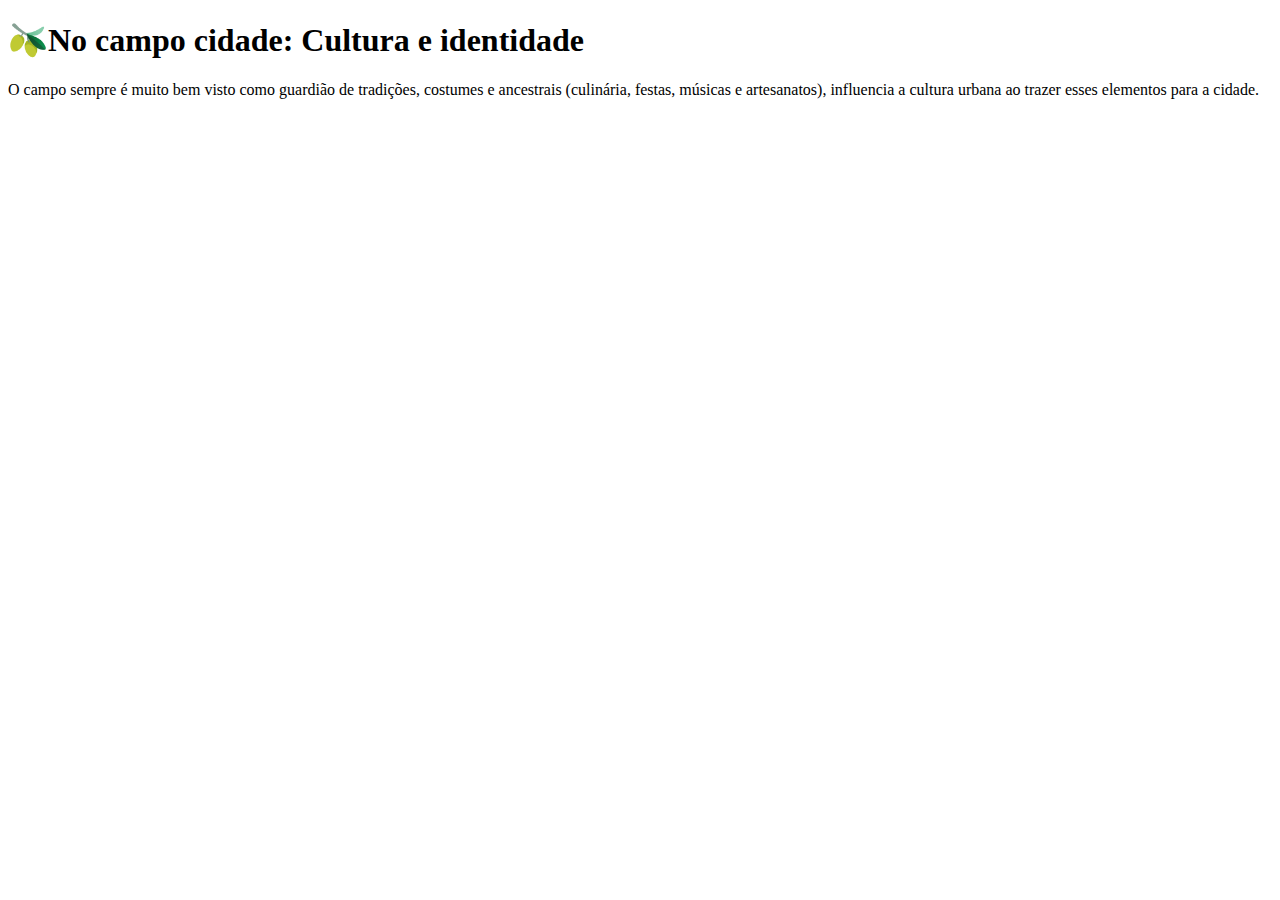
<file: index.html>
<!DOCTYPE html>
<html lang="pt-br">

<head>
    <meta charset="UTF-8">
    <meta name="viewport" content="width=device-width, initial-scale=1.0">
    <title>Agrinho 2025 / Conexão campo-cidade</title>
</head>

<body>
    <header>
    <h1>🫒No campo cidade: Cultura e identidade</h1>
    <p>O campo sempre é muito bem visto como guardião de tradições, costumes e ancestrais (culinária, festas, músicas e
        artesanatos), influencia a cultura urbana ao trazer esses elementos para a cidade.</p>
</body>

</html>
</file>
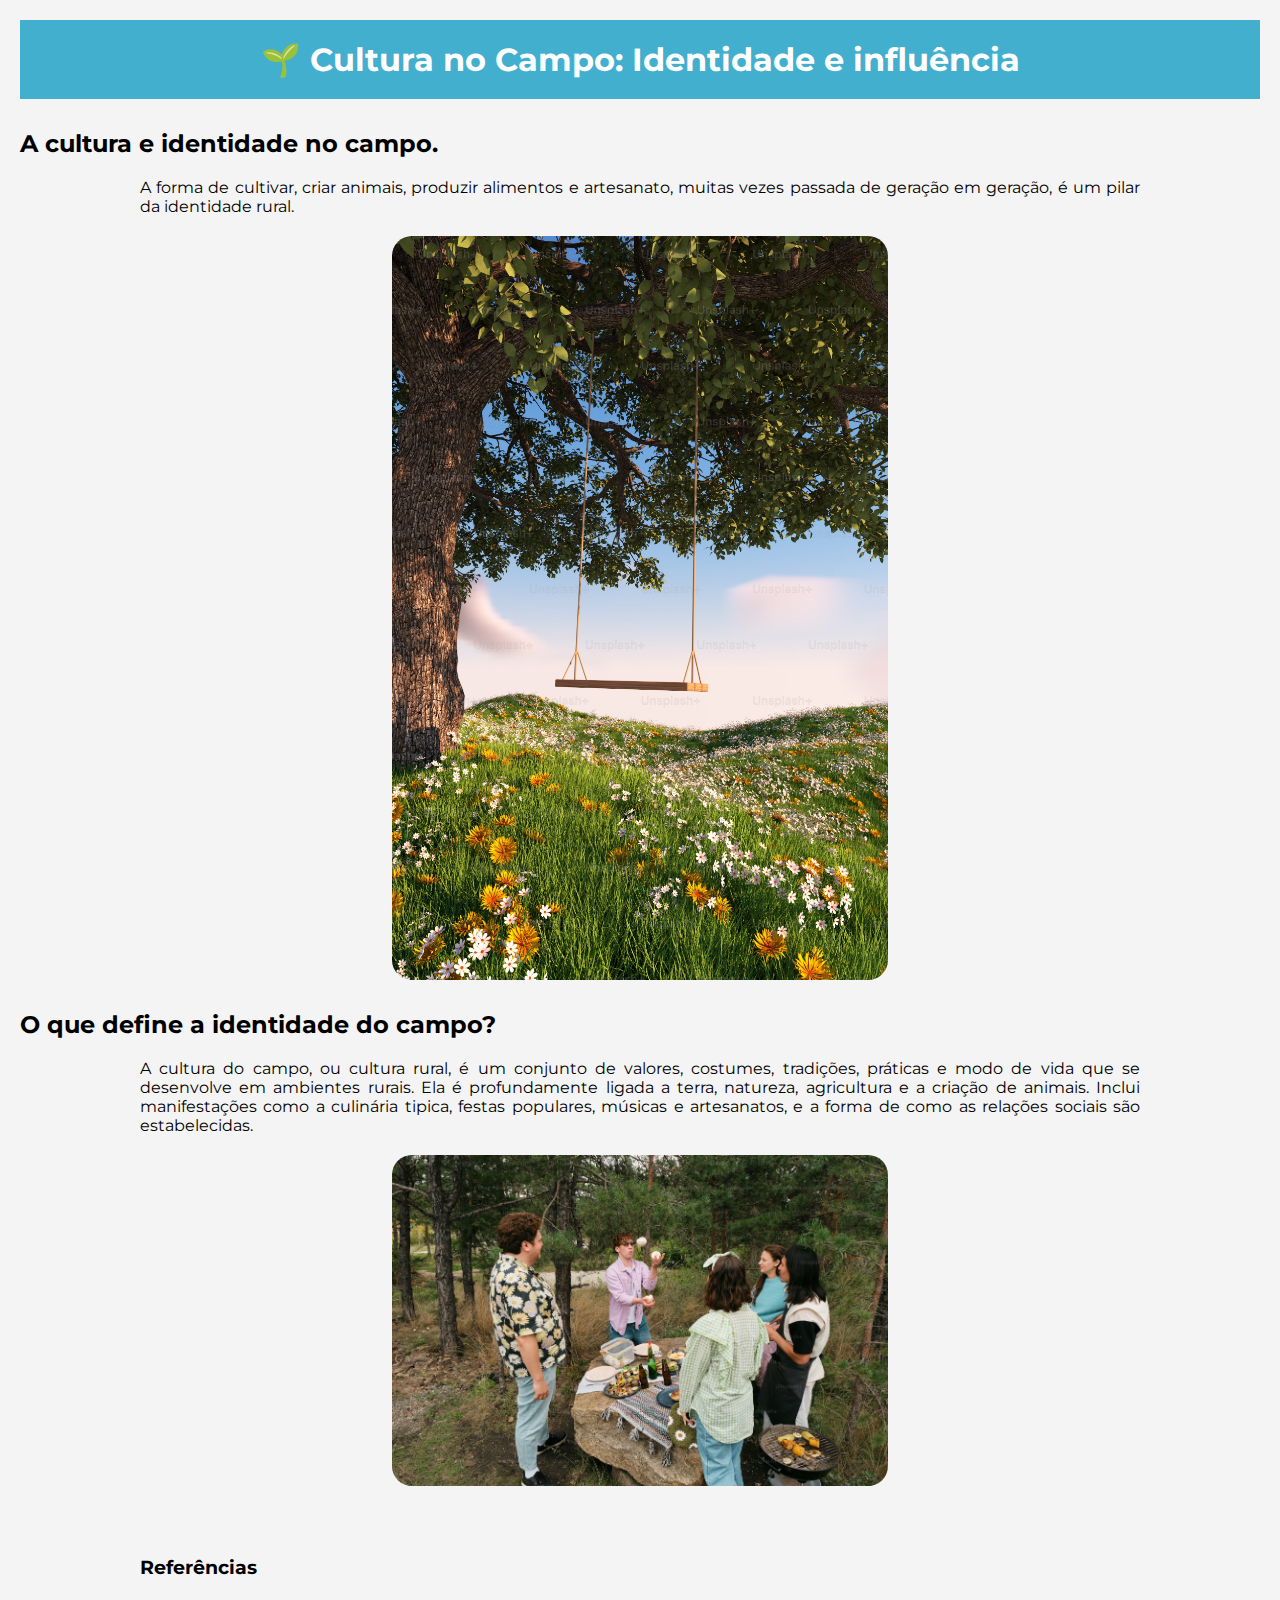
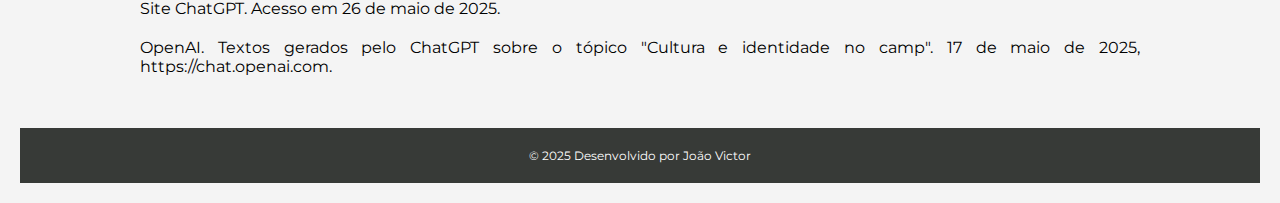
<file: agrinho-2025-main/index.html>
<!DOCTYPE html>
<html lang="pt-br">

<head>
    <meta charset="UTF-8">
    <meta name="viewport" content="width=device-width, initial-scale=1.0">
    <link rel="stylesheet" href="style.css">
    <title>Agrinho 2025/ Conexão campo-cidade</title>
</head>

<body>
    <header>
        <h1> 🌱 Cultura no Campo: Identidade e influência</h1>
    </header>

    <section id="introducao">
        <h2> A cultura e identidade no campo.</h2>
        <p>A forma de cultivar, criar animais, produzir alimentos e artesanato, muitas vezes passada de geração em
            geração, é um pilar da identidade rural. </p>
        <img src="img/premium_photo-1667423049497-291580083466.avif" class="imagem-introducao" alt=""
            title="A imagem ilustra um belo campo com um balanço em uma árvore. Fonte: Unsplash, 2025.">
    </section>
    <section id="desenvolvimento">
        <h2>O que define a identidade do campo?</h2>
        <p> A cultura do campo, ou cultura rural, é um conjunto de valores, costumes, tradições, práticas e modo de vida
            que se desenvolve em ambientes rurais. Ela é profundamente ligada a terra, natureza, agricultura e a criação
            de animais. Inclui manifestações como a culinária tipica, festas populares, músicas e artesanatos, e a forma
            de como as relações sociais são estabelecidas. </p>
        <img src="img/premium_photo-1724121441878-e4e1b02d370e.avif" class="infografico" alt="Infográfico"
            title="Imagem retrantando amigos comemorando no campo."
            srcset="">
    </section>
    <section id="referencias">
        <h3>Referências</h3>
        <p>Site ChatGPT. Acesso em 26 de maio de 2025. </p>
        <p> OpenAI. Textos gerados pelo ChatGPT sobre o tópico "Cultura e identidade no camp". 17 de maio de 2025,
            https://chat.openai.com.</p>

    </section>

    <footer>
        <p>&copy; 2025 Desenvolvido por João Victor</p>
    </footer>

</body>

</html>
</file>
<file: agrinho-2025-main/style.css>
@import url('https://fonts.googleapis.com/css2?family=Ancizar+Sans:ital,wght@0,100..1000;1,100..1000&family=Bai+Jamjuree:ital,wght@0,200;0,300;0,400;0,500;0,600;0,700;1,200;1,300;1,400;1,500;1,600;1,700&family=Montserrat:ital,wght@0,100..900;1,100..900&family=Roboto:wght@100..900&display=swap');

body {
    margin: 0;
    font-family: "Montserrat", sans-serif;
    padding: 20px;
    background-color: #f4f4f4;
}

header {
    background-color: #43afcf;
    color: white;
    text-align: center;
    padding: 20px 0;
}

h1 {
    margin: 0;
}

h2 {style
    text-align: center;
    margin-top: 30px;
}

p {
    text-align: justify;
    margin: 20px auto;
    max-width: 1000px;
    /* margem lateral */
}

.imagem-introducao,
.infografico {
    display: block;
    margin: 20px auto;
    max-width: 40%;
    height: auto;
    border-radius: 20px 20px 20px 20px;
}
#referencias {
    max-width: 1000px;
    margin: 0 auto;
    padding: 2rem 1rem;
}

#referencias h3,
#referencias p {
    padding-left: 0; /* remove qualquer recuo lateral */
}

footer {
    width: 100%;
    background-color: #373a37;
    color: white;
    text-align: center;
    padding: 20px 0;
    font-size: 12px;
}

footer p {
    margin: 0;             /* remove margem automática que pode estar deslocando */
    display: inline-block; /* garante que o texto se comporte como um bloco centralizável */
}

@media (max-width: 600px) {
    body {
        padding: 10px;
    }

    h1 {
        font-size: 1.5rem;
    }

    h2 {
        font-size: 1.2rem;
    }

    .imagem-introducao,
    .infografico {
        max-width: 90%;
    }

    p {
        font-size: 14px;
        padding: 0 10px;
    }

    footer {
        font-size: 10px;
    }
}

/* Tablets (601px até 1024px) */
@media (min-width: 601px) and (max-width: 1024px) {

    .imagem-introducao,
    .infografico {
        max-width: 60%;
    }

    p {
        font-size: 16px;
    }

    h1 {
        font-size: 2rem;
    }
}
</file>
